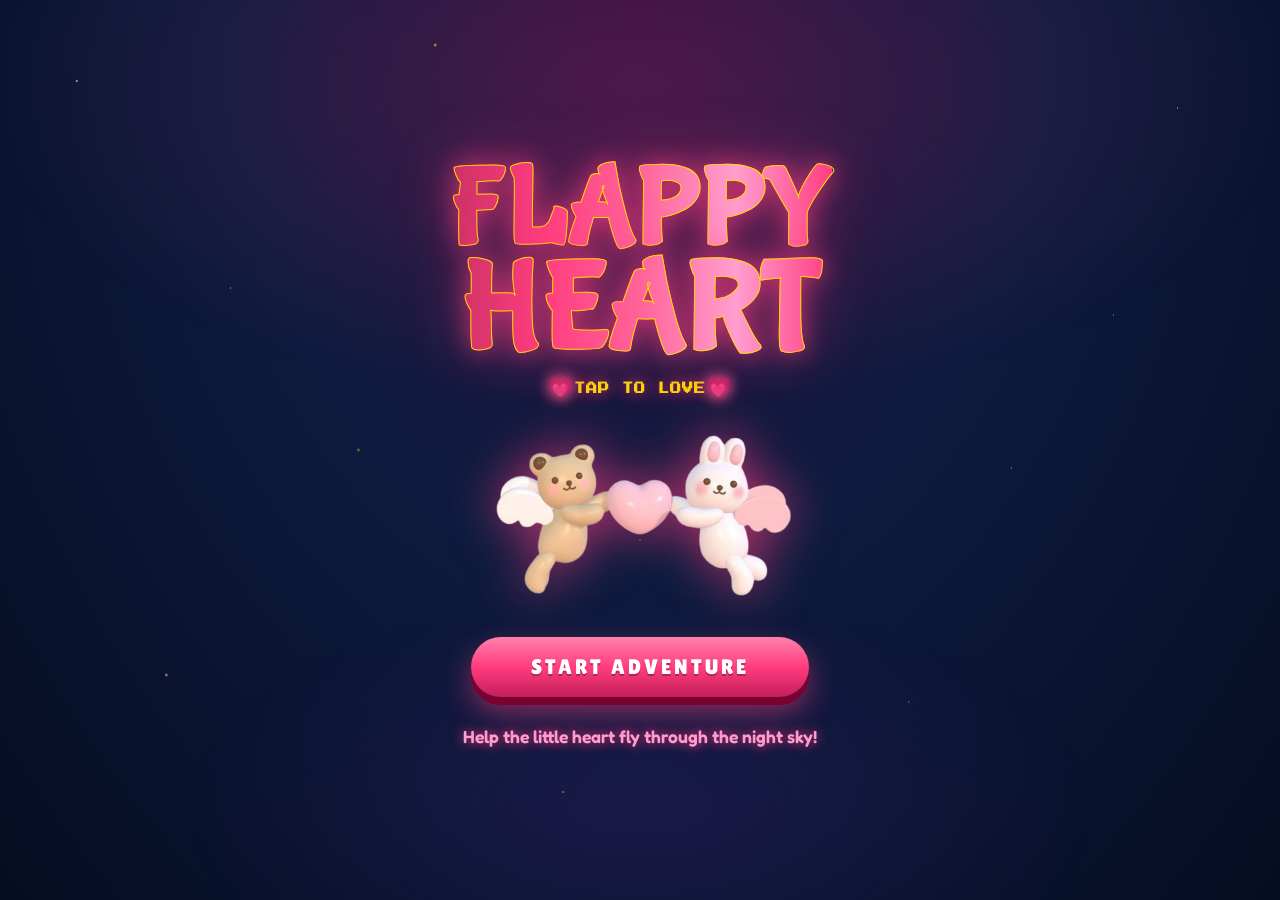
<file: welcome.html>
<!doctype html>
<html lang="en">
<head>
  <meta charset="UTF-8" />
  <meta name="viewport" content="width=device-width, initial-scale=1.0" />
  <title>FlappyHeart</title>
  <link rel="icon" type="image/png" href="src/assets/images/heart.png" />
  <link rel="stylesheet" href="src/style/welcome.css" />
</head>
<body>

  <!-- Floating hearts container -->
  <div class="floating-hearts" id="heartsBg"></div>

  <div class="content">

    <!-- Title -->
    <div class="title-container">
      <h1 class="game-title">FLAPPY</h1>
      <h1 class="game-title heart-title">HEART</h1>
      <div class="subtitle"><span class="title-heart">💗</span>TAP TO LOVE<span class="title-heart">💗</span></div>
    </div>

    <!-- Teddy Heart -->
    <img src="src/assets/images/heart-teddy.png" 
         alt="Flappy Heart character" 
         class="teddy-heart"
         onerror="this.style.display='none'; document.getElementById('teddyFallback').style.display='block';">

    <div id="teddyFallback" class="teddy-fallback" style="display:none">💗</div>

    <!-- Start Button -->
    <button onclick="window.location.href='index.html'" class="play-btn">
      <span>START ADVENTURE</span>
    </button>

    <p class="tagline">Help the little heart fly through the night sky!</p>

  </div>

  <script src="src/js/welcome.js"></script>
</body>
</html>
</file>
<file: src/style/welcome.css>
@import url("https://fonts.googleapis.com/css2?family=Lilita+One&family=Bubblegum+Sans&family=Fredoka:wght@400;600;700&family=Press+Start+2P&display=swap");

*,
*::before,
*::after {
  box-sizing: border-box;
  margin: 0;
  padding: 0;
}

html,
body {
  height: 100%;
  overflow: hidden;
}

body {
  font-family: "Fredoka", sans-serif;
  min-height: 100vh;
  display: flex;
  align-items: center;
  justify-content: center;
  position: relative;
  background: radial-gradient(
    ellipse at 50% 0%,
    #2a1040 0%,
    #0d1b3e 45%,
    #060d22 100%
  );
}

body::before {
  content: "";
  position: fixed;
  inset: 0;
  background:
    /* Top-center rose glow — feeds the title area symmetrically */
    radial-gradient(
      ellipse 80% 55% at 50% 10%,
      rgba(255, 61, 127, 0.18) 0%,
      transparent 65%
    ),
    /* Bottom-center purple glow */
    radial-gradient(
        ellipse 60% 40% at 50% 90%,
        rgba(123, 47, 190, 0.14) 0%,
        transparent 60%
      );
  pointer-events: none;
  z-index: 0;
}

/* CSS star field */
body::after {
  content: "";
  position: fixed;
  inset: 0;
  background-image:
    radial-gradient(
      1.5px 1.5px at 6% 9%,
      rgba(255, 255, 255, 0.9) 0%,
      transparent 100%
    ),
    radial-gradient(
      1px 1px at 18% 32%,
      rgba(255, 220, 240, 0.8) 0%,
      transparent 100%
    ),
    radial-gradient(
      2px 2px at 34% 5%,
      rgba(255, 215, 0, 0.85) 0%,
      transparent 100%
    ),
    radial-gradient(
      1px 1px at 50% 60%,
      rgba(255, 255, 255, 0.65) 0%,
      transparent 100%
    ),
    radial-gradient(
      1.5px 1.5px at 63% 20%,
      rgba(255, 215, 0, 0.8) 0%,
      transparent 100%
    ),
    radial-gradient(
      1px 1px at 79% 52%,
      rgba(255, 255, 255, 0.7) 0%,
      transparent 100%
    ),
    radial-gradient(
      2px 2px at 13% 75%,
      rgba(255, 180, 220, 0.8) 0%,
      transparent 100%
    ),
    radial-gradient(
      1px 1px at 92% 12%,
      rgba(255, 255, 255, 0.85) 0%,
      transparent 100%
    ),
    radial-gradient(
      1.5px 1.5px at 44% 88%,
      rgba(255, 215, 0, 0.65) 0%,
      transparent 100%
    ),
    radial-gradient(
      1px 1px at 87% 35%,
      rgba(255, 200, 220, 0.7) 0%,
      transparent 100%
    ),
    radial-gradient(
      2px 2px at 28% 50%,
      rgba(255, 215, 0, 0.6) 0%,
      transparent 100%
    ),
    radial-gradient(
      1px 1px at 71% 78%,
      rgba(255, 255, 255, 0.55) 0%,
      transparent 100%
    );
  animation: starTwinkle 4s ease-in-out infinite alternate;
  pointer-events: none;
  z-index: 0;
}
@keyframes starTwinkle {
  from {
    opacity: 0.5;
  }
  to {
    opacity: 1;
  }
}

/* Floating hearts */
.floating-hearts {
  position: fixed;
  inset: 0;
  z-index: 1;
  pointer-events: none;
  overflow: hidden;
}
.float-heart {
  position: absolute;
  bottom: -40px;
  animation: floatUp linear forwards;
  opacity: 0;
}
@keyframes floatUp {
  0% {
    transform: translateY(0) rotate(-15deg) scale(0.8);
    opacity: 0;
  }
  10% {
    opacity: 0.85;
  }
  100% {
    transform: translateY(-115vh) rotate(25deg) scale(1.15);
    opacity: 0;
  }
}

/* Main content */
.content {
  position: relative;
  z-index: 10;
  display: flex;
  flex-direction: column;
  align-items: center;
  text-align: center;
  gap: 15px;
  padding: 20px;
  width: 100%;
  max-width: 820px;
}

/* Title */
.title-container {
  margin-bottom: 10px;
}

.game-title {
  font-family: "Bubblegum Sans", cursive;
  font-size: clamp(3.4rem, 9.5vw, 6.8rem);
  font-weight: bold;

  /* Gradient fill */
  background: linear-gradient(
    90deg,
    #cc3166,
    #ff3d7f,
    #ff6499,
    #ff9ecf,
    #ff3d7f
  );
  -webkit-background-clip: text;
  background-clip: text;
  -webkit-text-fill-color: transparent;

  /* White outline — 3px white border around letters */
  -webkit-text-stroke: 1px #ffd700;
  paint-order: stroke fill;

  letter-spacing: 2px;
  line-height: 1.1;

  /* Glow only directly below/around the title, not across the whole screen */
  filter: drop-shadow(0 0 12px rgba(255, 61, 127, 0.65))
    drop-shadow(0 0 28px rgba(255, 61, 127, 0.4));
}

.heart-title {
  font-size: clamp(4rem, 11vw, 7.8rem);
  margin-top: -28px;
  animation: titlePop 1.4s ease forwards;
}

/* Letter by letter pop-in animation */
@keyframes titlePop {
  0% { opacity: 0; transform: translateY(30px) scale(0.8); }
  100% { opacity: 1; transform: translateY(0) scale(1); }
}

/* Individual letter animation (JS will add class) */
.letter {
  display: inline-block;
  animation: letterPop 0.6s ease forwards;
}

@keyframes letterPop {
  0% { opacity: 0; transform: translateY(40px) scale(0.6); }
  100% { opacity: 1; transform: translateY(0) scale(1); }
}

.title-heart {
  font-size: 20px;
  line-height: 1;
  display: inline-block;
  filter: drop-shadow(0 0 6px rgba(255, 100, 150, 0.85));
}

.subtitle {
  font-family: "Press Start 2P", monospace;
  font-size: 0.7rem;
  letter-spacing: 1px;
  font-weight: bold;
  color: #ffd700;
  text-shadow: 0 0 15px #ff3d7f;
  margin-top: -8px;
}

/* Teddy heart image styles */
.teddy-heart {
  width: clamp(300px, 90vw, 340px);
  height: auto;
  object-fit: contain;
  animation: teddyBounce 2s ease-in-out infinite;
  filter: drop-shadow(0 0 25px rgba(255, 61, 127, 0.7));
  margin: 10px 0 15px;
}
@keyframes teddyBounce {
  0%,
  100% {
    transform: translateY(0) rotate(-3deg);
  }
  50% {
    transform: translateY(-22px) rotate(3deg);
  }
}

/* Emoji fallback */
.teddy-fallback {
  font-size: 120px;
  animation: teddyBounce 2s ease-in-out infinite;
  filter: drop-shadow(0 0 24px rgba(255, 61, 127, 0.8));
  margin: 10px 0 15px;
  line-height: 1;
}

/* START ADVENTURE button styles */
.play-btn {
  background: linear-gradient(180deg, #ff80ab 0%, #ff3d7f 50%, #c41e5a 100%);
  border: none;
  border-radius: 50px;
  color: #fff;
  font-family: "Lilita One", cursive;
  font-size: 1.3rem;
  letter-spacing: 3px;
  padding: 18px 60px;
  cursor: pointer;
  box-shadow:
    0 8px 0 #7a0030,
    0 14px 30px rgba(255, 61, 127, 0.55);
  text-shadow: 0 2px 0 rgba(100, 0, 30, 0.4);
  transition:
    transform 0.12s,
    box-shadow 0.12s;
  position: relative;
  overflow: hidden;
  margin: 6px 0;
}
.play-btn::after {
  content: "";
  position: absolute;
  top: 0;
  left: -100%;
  width: 60%;
  height: 100%;
  background: linear-gradient(
    90deg,
    transparent,
    rgba(255, 255, 255, 0.2),
    transparent
  );
  animation: btnSheen 2.5s ease-in-out 1.5s infinite;
}
@keyframes btnSheen {
  to {
    left: 200%;
  }
}
.play-btn:hover {
  transform: translateY(-3px);
  box-shadow:
    0 11px 0 #7a0030,
    0 18px 36px rgba(255, 61, 127, 0.65);
}
.play-btn:active {
  transform: translateY(5px);
  box-shadow: 0 3px 0 #7a0030;
}
.play-btn span {
  position: relative;
  z-index: 1;
}

/* Tagline */
.tagline {
  font-family: "Fredoka", sans-serif;
  font-size: 1.1rem;
  font-weight: 600;
  color: #ff9ecf;
  text-shadow: 0 0 12px #ff3d7f;
  margin-top: 8px;
}

@media (max-width: 750px) {
  .game-title {
    font-size: 4.8rem;
    -webkit-text-stroke: 1px #ffd700;
    letter-spacing: 2px;
    line-height: 1.2;
  }
  .heart-title {
    font-size: 3.5rem;
    margin-top: -14px;
  }
  .play-btn {
    font-size: 1.05rem;
    padding: 15px 40px;
  }
  .teddy-heart {
    width: 190px;
  }
  .tagline {
    font-size: 0.9rem;
  }
}

/* Responsive styles */
@media (max-width: 480px) {
  .game-title {
    font-size: 4rem;
    letter-spacing: 3px;
    -webkit-text-stroke: 1px #ffd700;
  }

  .subtitle {
    font-family: "Press Start 2P", monospace;
    font-size: 0.5rem;
    margin-top: -8px;
  }

  .title-heart {
  font-size: 16px;
  line-height: 1;
  display: inline-block;
  filter: drop-shadow(0 0 6px rgba(255, 100, 150, 0.85));
}

  .heart-title {
    font-size: 3.5rem;
    margin-top: -14px;
  }
  .play-btn {
    font-size: 1.05rem;
    padding: 15px 40px;
  }
  .teddy-heart {
    width: 190px;
  }
  .tagline {
    font-size: 0.9rem;
  }
}
</file>
